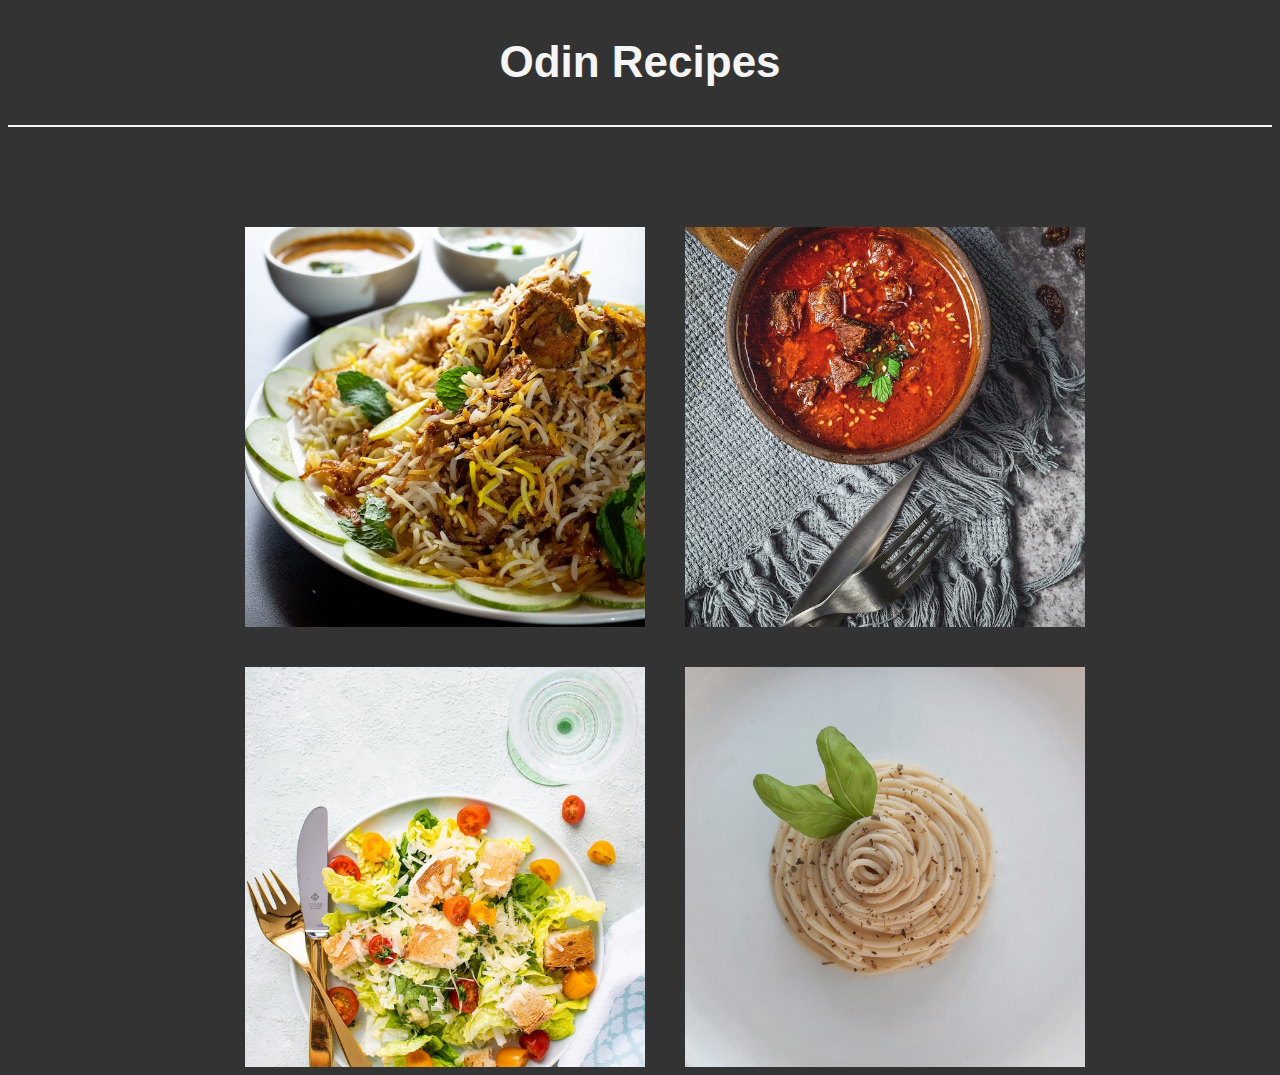
<file: index.html>
<!DOCTYPE html>
<html lang="en">
<head>
    <meta charset="UTF-8">
    <meta name="viewport" content="width=device-width, initial-scale=1.0">
    <link rel="stylesheet" href="styles.css">
    <title>Odin Recipes</title>
</head>
<body>
    <h1 class="hero">Odin Recipes</h1>
    <div class="nav-bar"></div>
    <div class="recipe-box-container">
        <div class="recipe-box">
            <div class="link img-link"><a href="recipes/biryani.html"><img src="recipes/resources/biryani.jpg" alt="biryani image"></a></div>
            <div class="link img-link"><a href="recipes/mutton.html"><img src="recipes/resources/mutton.jpg" alt="mutton image"></a></div>
            <div class="link img-link"><a href="recipes/salad.html"><img src="recipes/resources/salad.jpg" alt="salad image"></a></div>
            <div class="link img-link"><a href="recipes/spaghetti.html"><img src="recipes/resources/spaghetti.jpg" alt="salad image"></a></div>
        </div>
    </div>
    
</body>
</html>
</file>
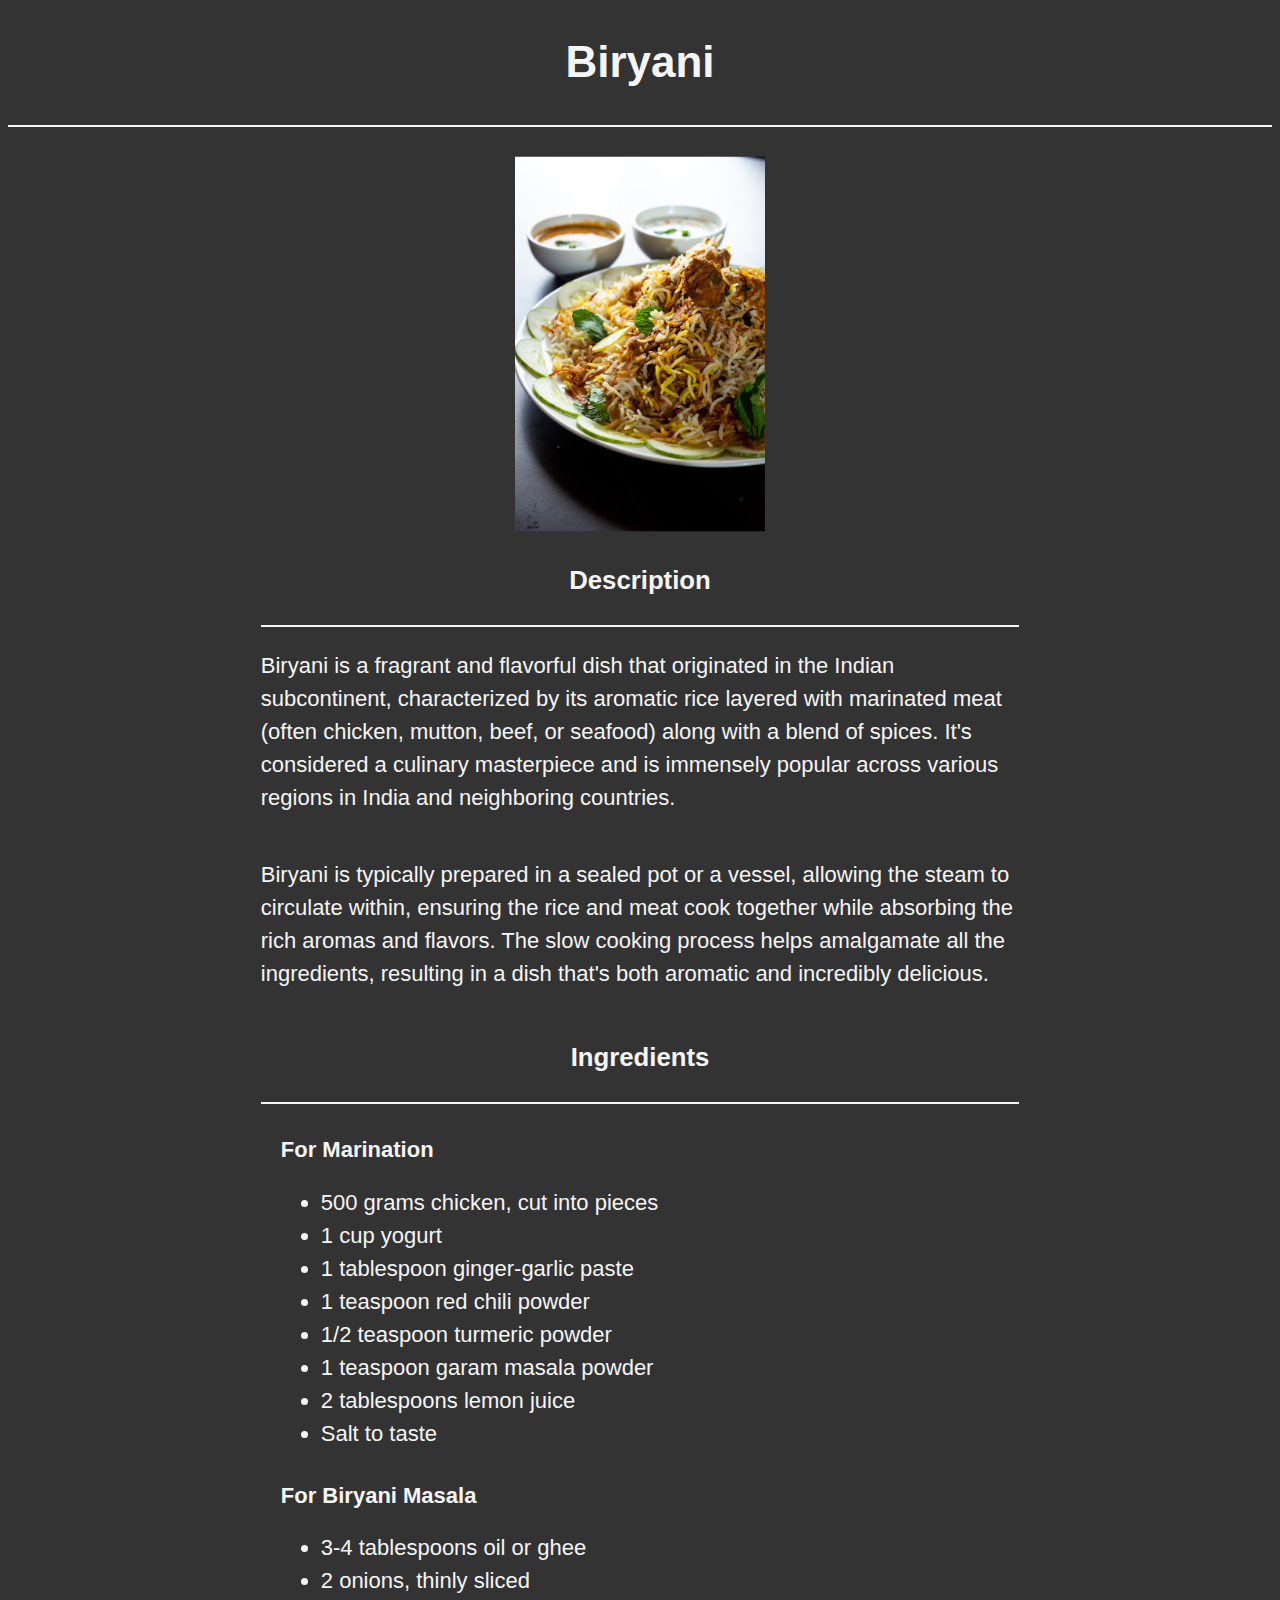
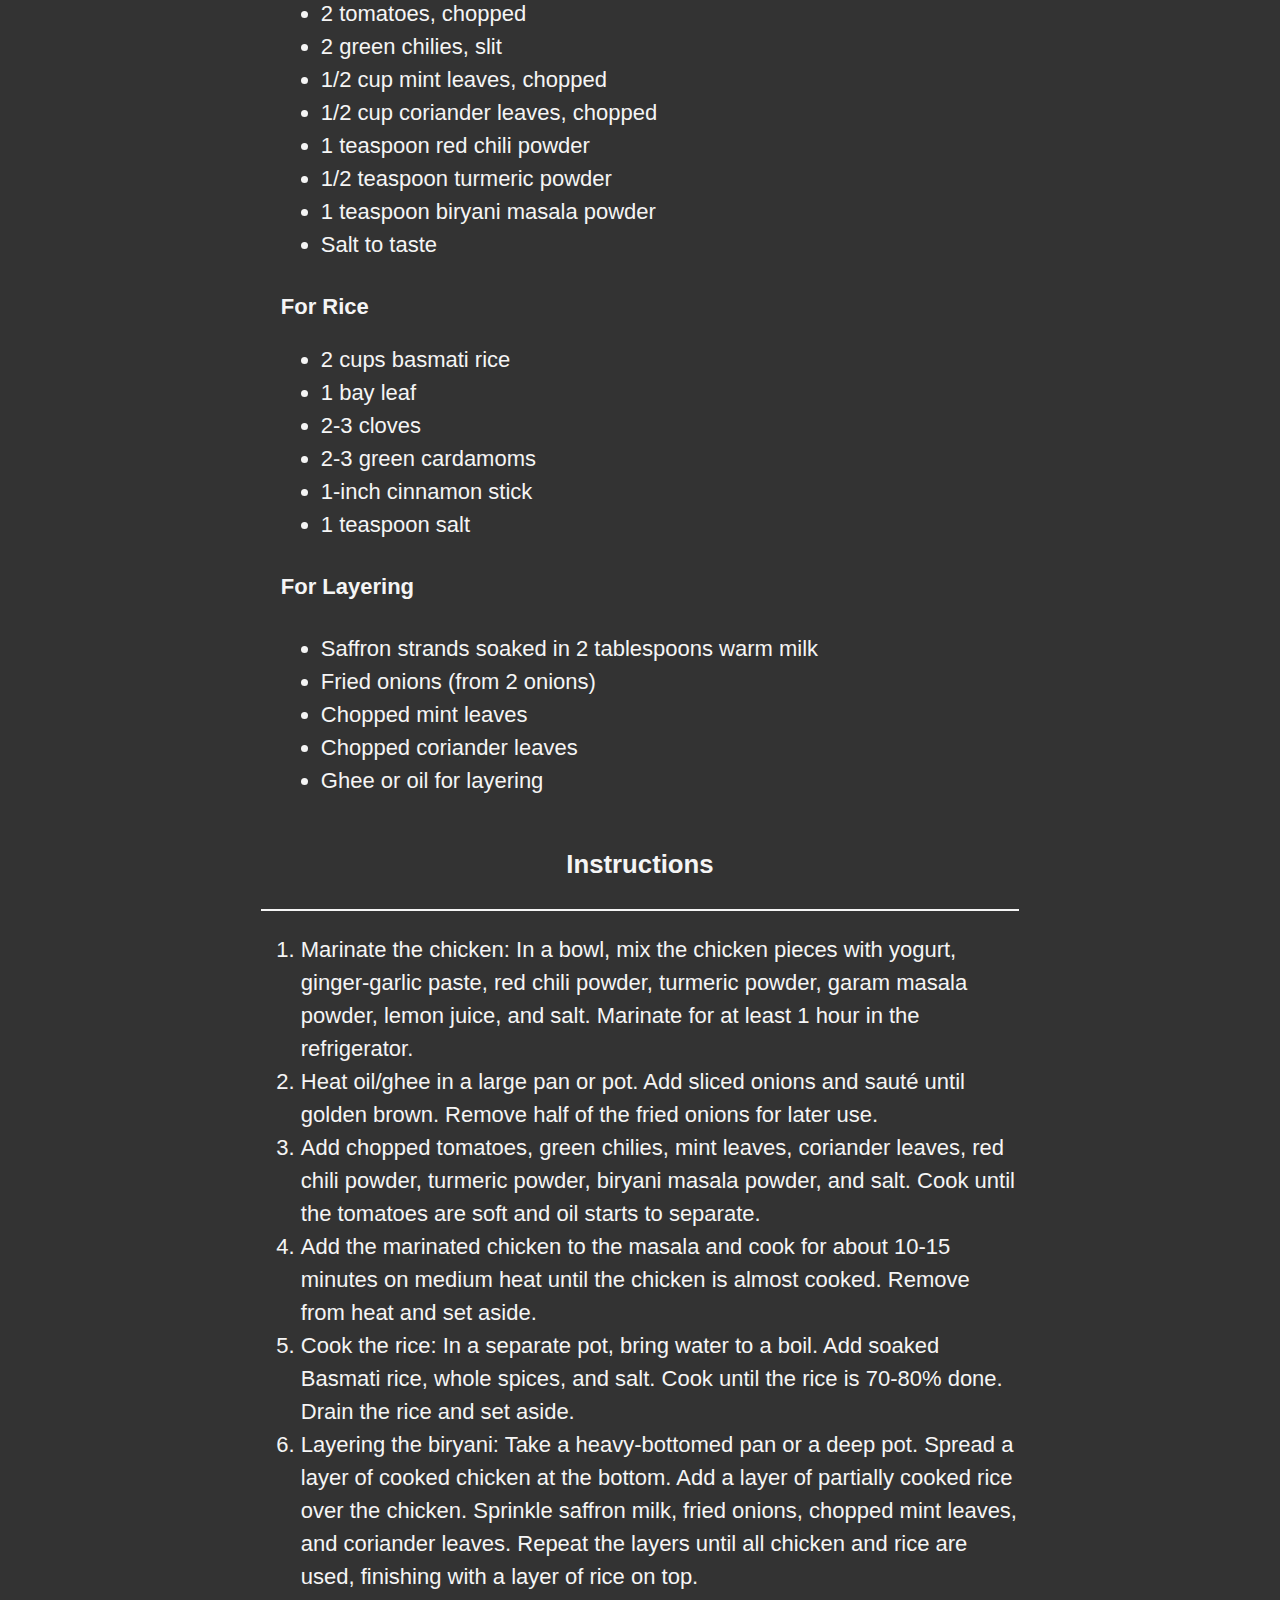
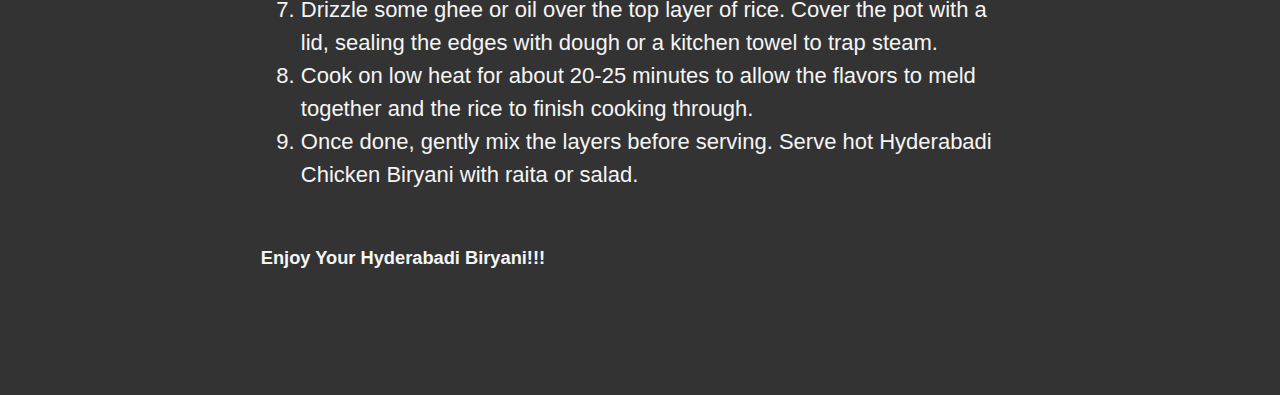
<file: recipes/biryani.html>
<!DOCTYPE html>
<html lang="en">
<head>
    <meta charset="UTF-8">
    <meta name="viewport" content="width=device-width, initial-scale=1.0">
    <link rel="stylesheet" href="styles.css">
    <title>Biryani recipe</title>
</head>
<body>
    <h1 class="hero">Biryani</h1>
    <div class="nav-bar"></div>
    <p>
        <div class="cover-image biryani">
            <img src="resources/biryani.jpg" alt="biryani image">
        </div>  
    </p>

    <div class="content-box">
        <p>
            <div class="topic-heading"><h3>Description</h3></div> 
            <div class="white-line"></div>
            <p>
                Biryani is a fragrant and flavorful dish that originated in the Indian subcontinent,
                characterized by its aromatic rice layered with marinated meat (often chicken, mutton, beef, or seafood)
                along with a blend of spices. It's considered a culinary masterpiece and is immensely popular across various 
                regions in India and neighboring countries.
            </p>
            <p>
                Biryani is typically prepared in a sealed pot or a vessel, allowing the steam to circulate within, 
                ensuring the rice and meat cook together while absorbing the rich aromas and flavors. The slow cooking process helps amalgamate all the ingredients,
                resulting in a dish that's both aromatic and incredibly delicious.
            </p>
            <div class="topic-heading"><h3>Ingredients</h3></div> 
            <div class="white-line"></div>
            <div class="topic-content" ><p>
                <h4>For Marination</h4>
                <ul class="ingredients">
                    <li>500 grams chicken, cut into pieces</li>
                    <li>1 cup yogurt</li>
                    <li>1 tablespoon ginger-garlic paste</li>
                    <li>1 teaspoon red chili powder</li>
                    <li>1/2 teaspoon turmeric powder</li>
                    <li>1 teaspoon garam masala powder</li>
                    <li>2 tablespoons lemon juice</li>
                    <li>Salt to taste</li>
                </ul>
                <h4>For Biryani Masala</h4>
                <ul class="ingredients">
                    <li>3-4 tablespoons oil or ghee</li>
                    <li>2 onions, thinly sliced</li>
                    <li>2 tomatoes, chopped</li>
                    <li>2 green chilies, slit</li>
                    <li>1/2 cup mint leaves, chopped</li>
                    <li>1/2 cup coriander leaves, chopped</li>
                    <li>1 teaspoon red chili powder</li>
                    <li>1/2 teaspoon turmeric powder</li>
                    <li>1 teaspoon biryani masala powder</li>
                    <li>Salt to taste</li>
                </ul>
                <h4>For Rice</h4>
                <ul class="ingredients">
                    <li>2 cups basmati rice</li>
                    <li>1 bay leaf</li>
                    <li>2-3 cloves</li>
                    <li>2-3 green cardamoms</li>
                    <li>1-inch cinnamon stick</li>
                    <li>1 teaspoon salt</li>
                </ul>
                <h4>For Layering</h4>
                <ul>
                    <li>Saffron strands soaked in 2 tablespoons warm milk</li>
                    <li>Fried onions (from 2 onions)</li>
                    <li>Chopped mint leaves</li>
                    <li>Chopped coriander leaves</li>
                    <li>Ghee or oil for layering</li>
                </ul></p></div>
            <div class="topic-heading"><h3>Instructions</h3></div> 
            <div class="white-line"></div>
            <div class="instructions">
                <p>
                    <ol>
                        <li>Marinate the chicken: In a bowl, mix the chicken pieces with yogurt, ginger-garlic paste, red chili powder, turmeric powder, garam masala powder, lemon juice, and salt. Marinate for at least 1 hour in the refrigerator.</li>
                        <li>Heat oil/ghee in a large pan or pot. Add sliced onions and sauté until golden brown. Remove half of the fried onions for later use.</li>
                        <li>Add chopped tomatoes, green chilies, mint leaves, coriander leaves, red chili powder, turmeric powder, biryani masala powder, and salt. Cook until the tomatoes are soft and oil starts to separate.</li>
                        <li>Add the marinated chicken to the masala and cook for about 10-15 minutes on medium heat until the chicken is almost cooked. Remove from heat and set aside.</li>
                        <li>Cook the rice: In a separate pot, bring water to a boil. Add soaked Basmati rice, whole spices, and salt. Cook until the rice is 70-80% done. Drain the rice and set aside.</li>
                        <li>Layering the biryani: Take a heavy-bottomed pan or a deep pot. Spread a layer of cooked chicken at the bottom. Add a layer of partially cooked rice over the chicken. Sprinkle saffron milk, fried onions, chopped mint leaves, and coriander leaves. Repeat the layers until all chicken and rice are used, finishing with a layer of rice on top.</li>
                        <li>Drizzle some ghee or oil over the top layer of rice. Cover the pot with a lid, sealing the edges with dough or a kitchen towel to trap steam.</li>
                        <li>Cook on low heat for about 20-25 minutes to allow the flavors to meld together and the rice to finish cooking through.</li>
                        <li>Once done, gently mix the layers before serving. Serve hot Hyderabadi Chicken Biryani with raita or salad.</li>
                    </ol>
                </p>
            </div>
            <div><h5>Enjoy Your Hyderabadi Biryani!!!</h5></div>
        </p>


    </div>
   
    
</body>
</html>
</file>
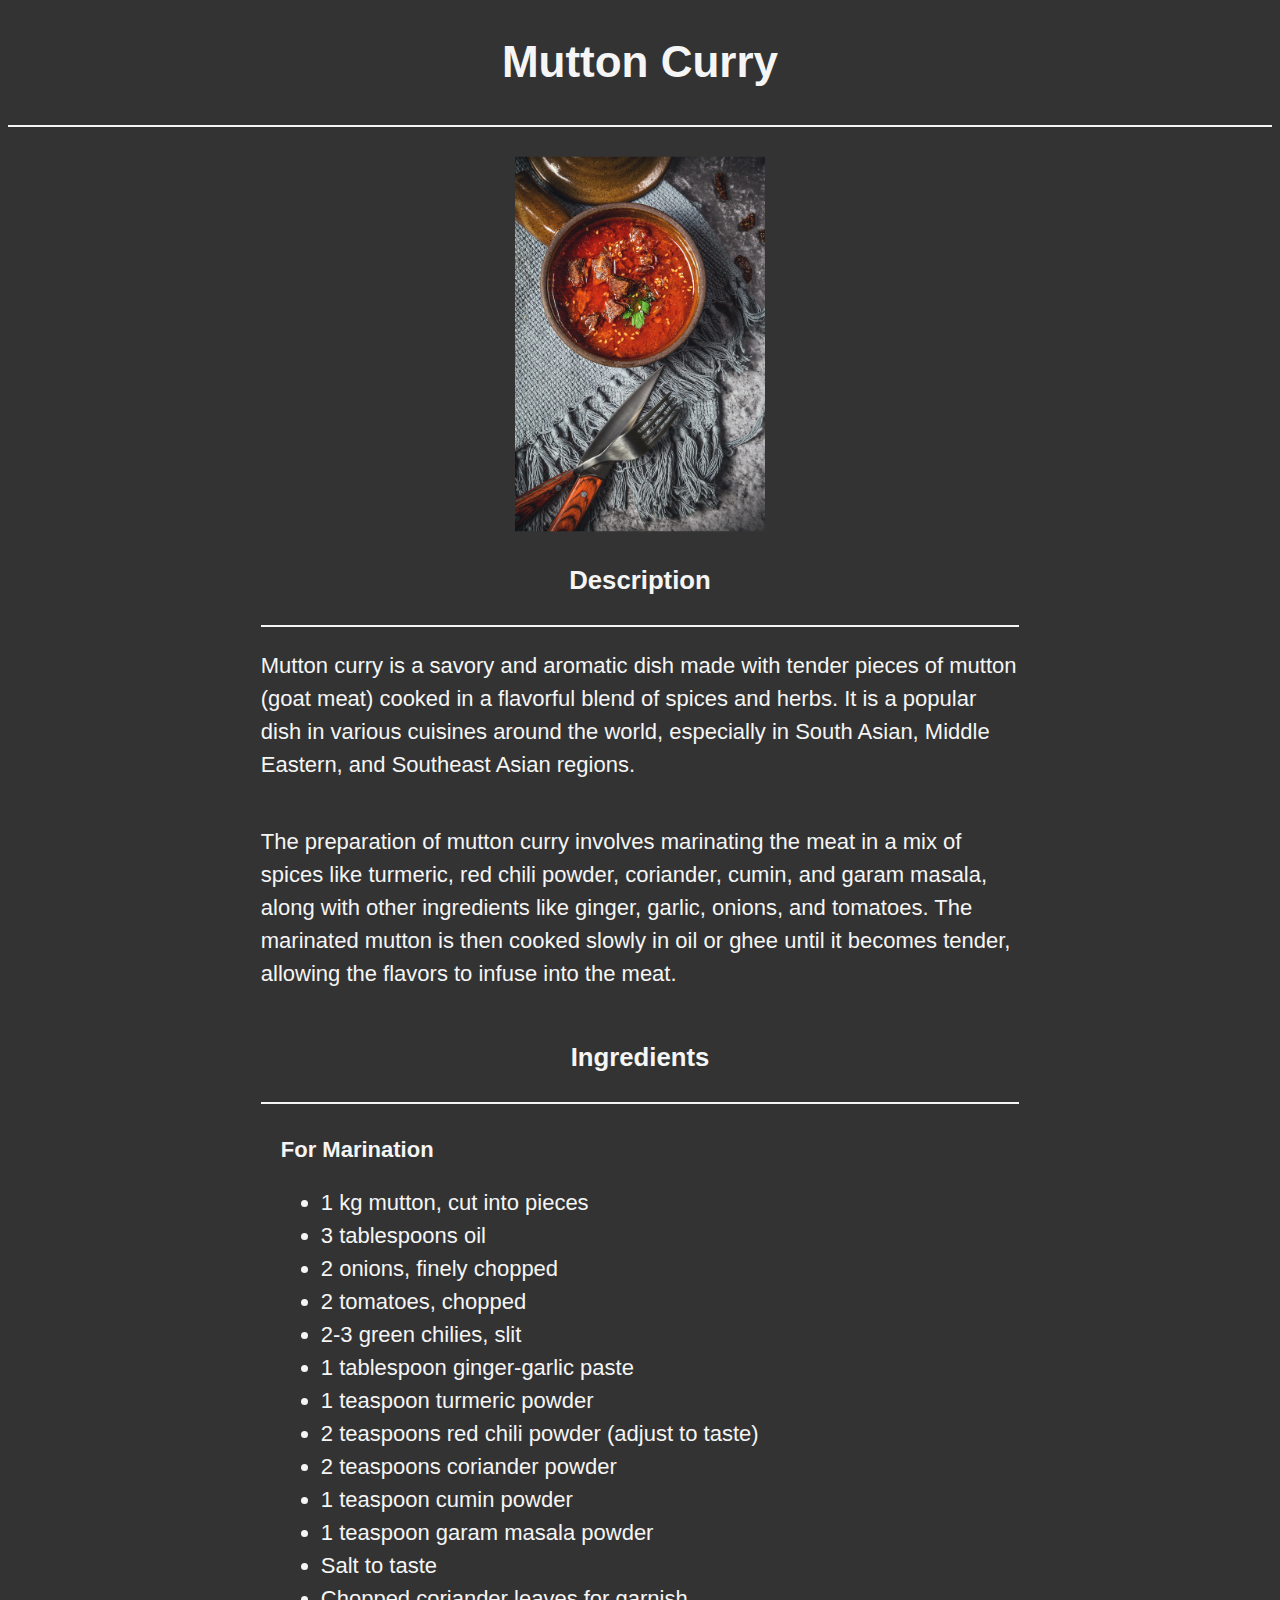
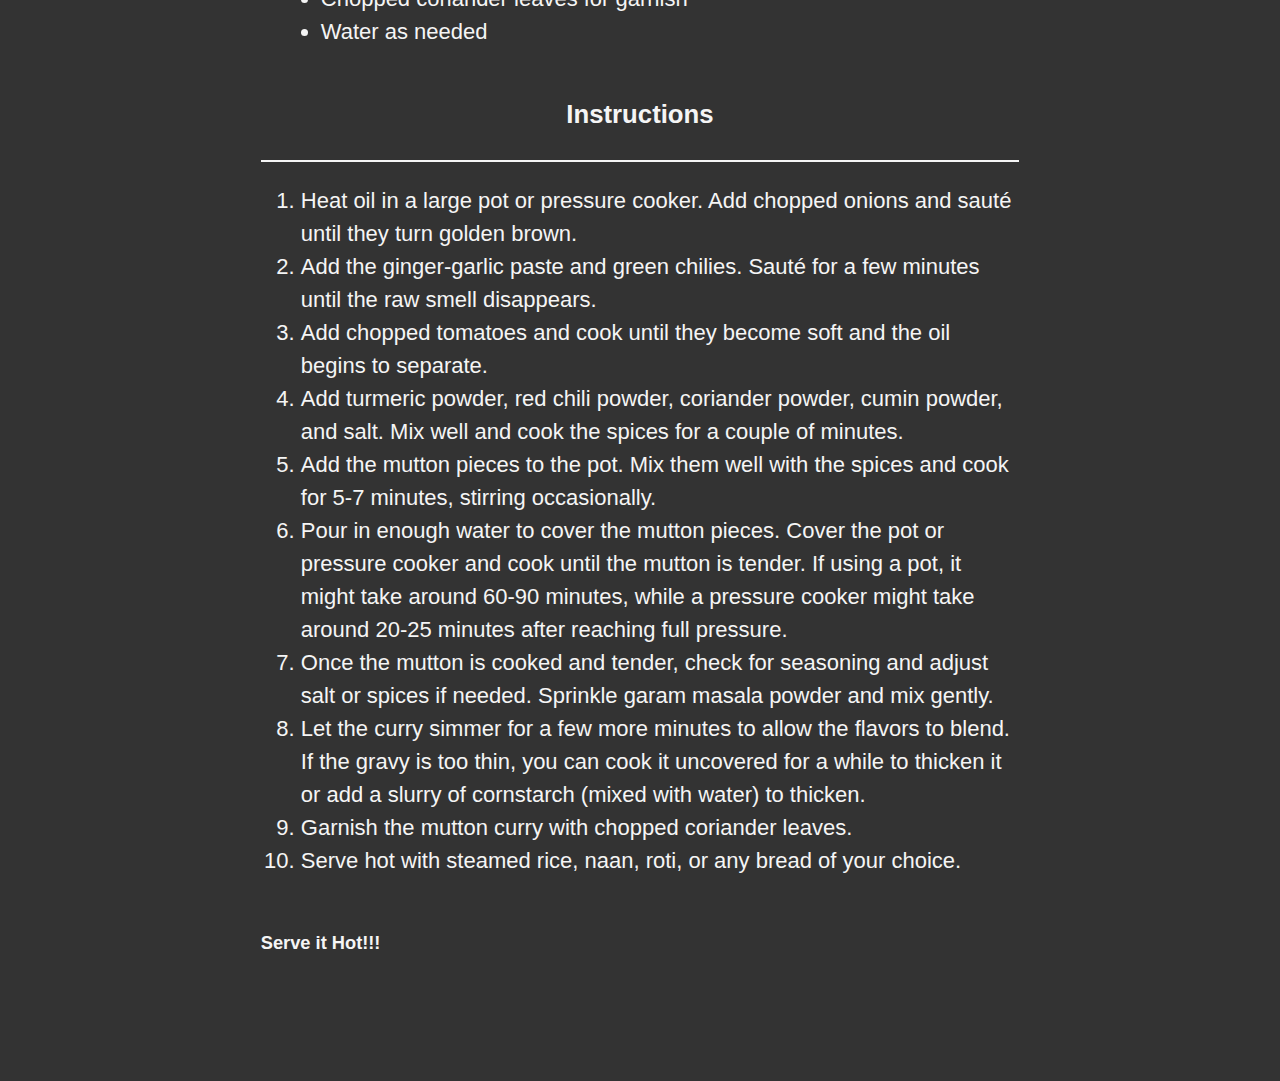
<file: recipes/mutton.html>
<!DOCTYPE html>
<html lang="en">
<head>
    <meta charset="UTF-8">
    <meta name="viewport" content="width=device-width, initial-scale=1.0">
    <link rel="stylesheet" href="styles.css">
    <title>Mutton</title>
</head>
<body>
    <h1 class="hero">Mutton Curry</h1>
    <div class="nav-bar"></div>
    <p>
        <div class="cover-image mutton">
            <img src="resources/mutton.jpg" alt="mutton image">
        </div>  
    </p>

    <div class="content-box">
        <p>
            <div class="topic-heading"><h3>Description</h3></div> 
            <div class="white-line"></div>
            <p>
                Mutton curry is a savory and aromatic dish made with tender pieces of mutton (goat meat) cooked in a flavorful blend
                of spices and herbs. It is a popular dish in various cuisines around the world, especially in South Asian, Middle Eastern,
                and Southeast Asian regions.
            </p>
            <p>
                The preparation of mutton curry involves marinating the meat in a mix of spices like turmeric, 
                red chili powder, coriander, cumin, and garam masala, along with other ingredients like ginger, garlic, onions, and tomatoes. 
                The marinated mutton is then cooked slowly in oil or ghee until it becomes tender, allowing the flavors to infuse into the meat.
            </p>
            <div class="topic-heading"><h3>Ingredients</h3></div> 
            <div class="white-line"></div>
            <div class="topic-content" >
                <p>
                    <h4>For Marination</h4>
                    <ul class="ingredients">
                        <li>1 kg mutton, cut into pieces</li>
                        <li>3 tablespoons oil</li>
                        <li>2 onions, finely chopped</li>
                        <li>2 tomatoes, chopped</li>
                        <li>2-3 green chilies, slit</li>
                        <li>1 tablespoon ginger-garlic paste</li>
                        <li>1 teaspoon turmeric powder</li>
                        <li>2 teaspoons red chili powder (adjust to taste)</li>
                        <li>2 teaspoons coriander powder</li>
                        <li>1 teaspoon cumin powder</li>
                        <li>1 teaspoon garam masala powder</li>
                        <li>Salt to taste</li>
                        <li>Chopped coriander leaves for garnish</li>
                        <li>Water as needed</li>
                    </ul>
               </p>
            </div>
            <div class="topic-heading"><h3>Instructions</h3></div> 
            <div class="white-line"></div>
            <div class="instructions">
                <p>
                    <ol>
                        <li>Heat oil in a large pot or pressure cooker. Add chopped onions and sauté until they turn golden brown.</li>
                        <li>Add the ginger-garlic paste and green chilies. Sauté for a few minutes until the raw smell disappears.</li>
                        <li>Add chopped tomatoes and cook until they become soft and the oil begins to separate.</li>
                        <li>Add turmeric powder, red chili powder, coriander powder, cumin powder, and salt. Mix well and cook the spices for a couple of minutes.</li>
                        <li>Add the mutton pieces to the pot. Mix them well with the spices and cook for 5-7 minutes, stirring occasionally.</li>
                        <li>Pour in enough water to cover the mutton pieces. Cover the pot or pressure cooker and cook until the mutton is tender. If using a pot, it might take around 60-90 minutes, while a pressure cooker might take around 20-25 minutes after reaching full pressure.</li>
                        <li>Once the mutton is cooked and tender, check for seasoning and adjust salt or spices if needed. Sprinkle garam masala powder and mix gently.</li>
                        <li>Let the curry simmer for a few more minutes to allow the flavors to blend. If the gravy is too thin, you can cook it uncovered for a while to thicken it or add a slurry of cornstarch (mixed with water) to thicken.</li>
                        <li>Garnish the mutton curry with chopped coriander leaves.</li>
                        <li>Serve hot with steamed rice, naan, roti, or any bread of your choice.</li>
                    </ol>
                </p>
            </div>
            <div><h5>Serve it Hot!!!</h5></div>
        </p>


    </div>
   
    
</body>
</html>
</file>
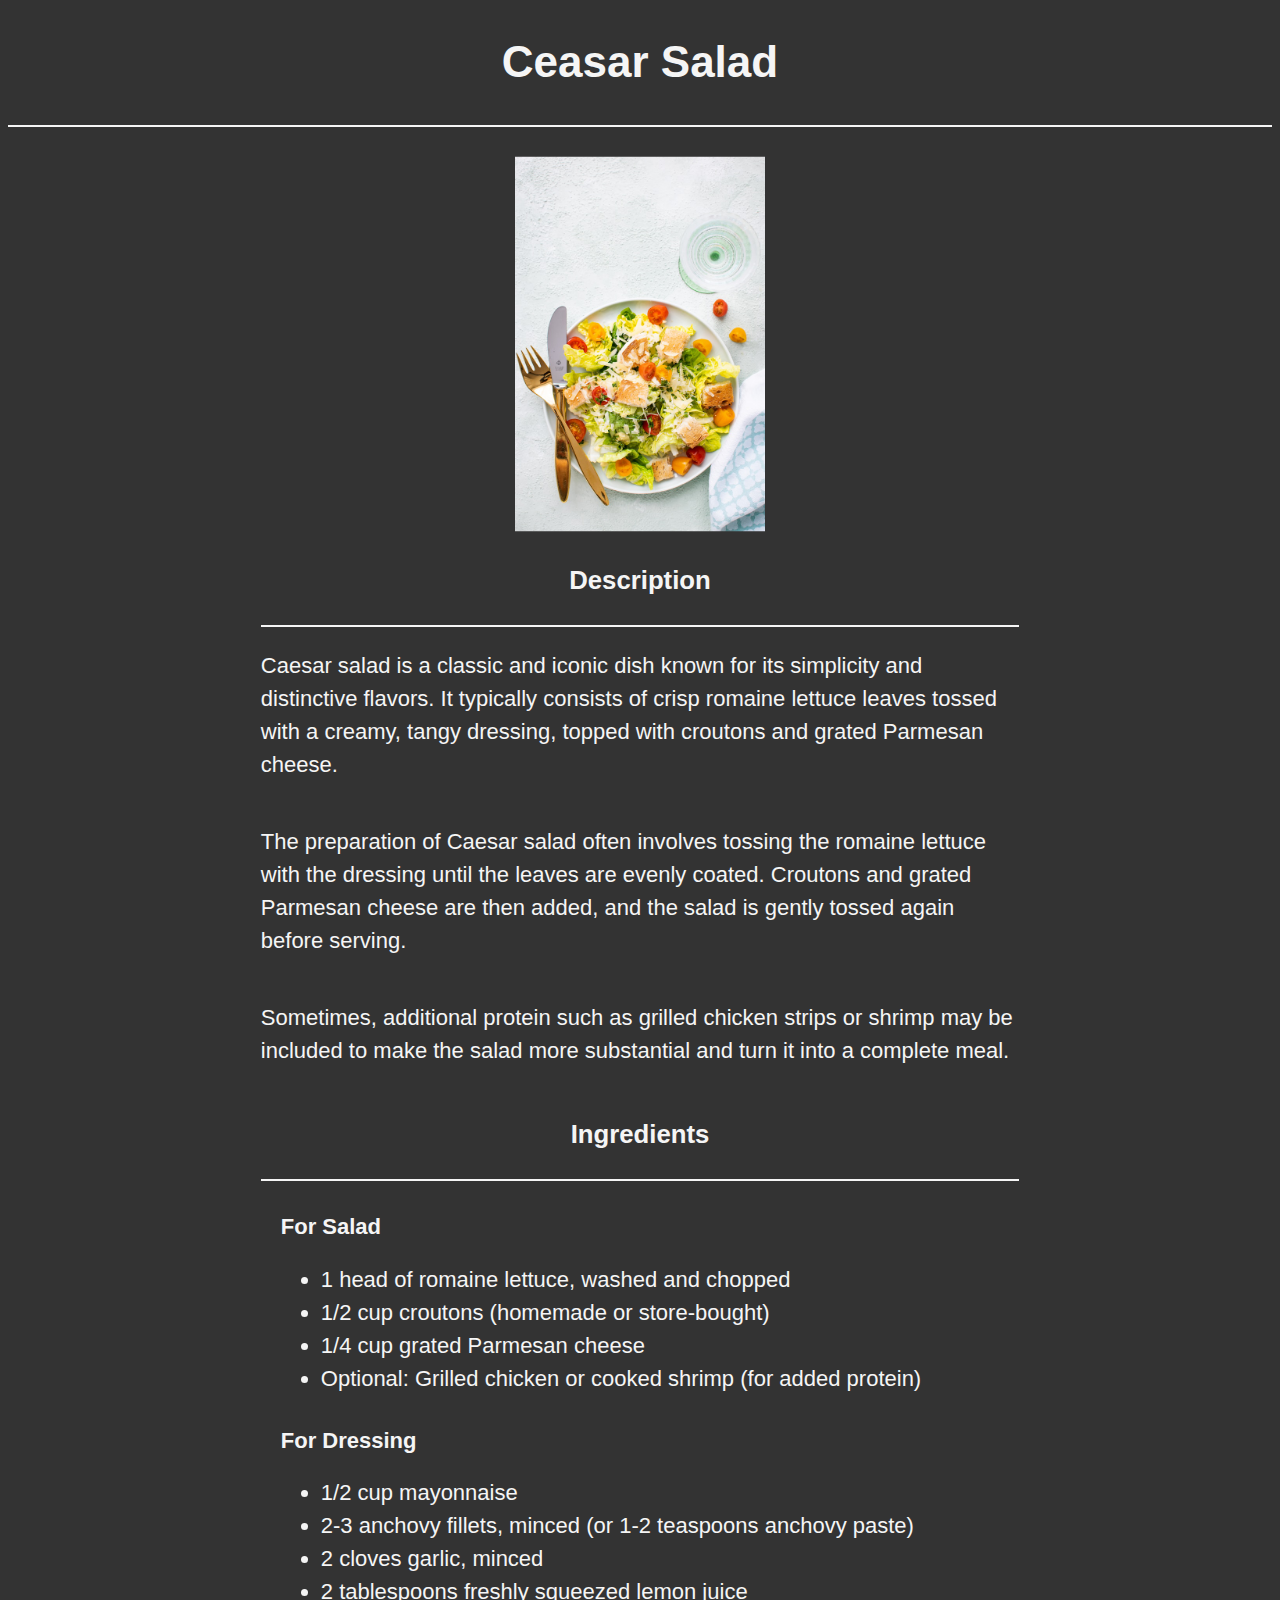
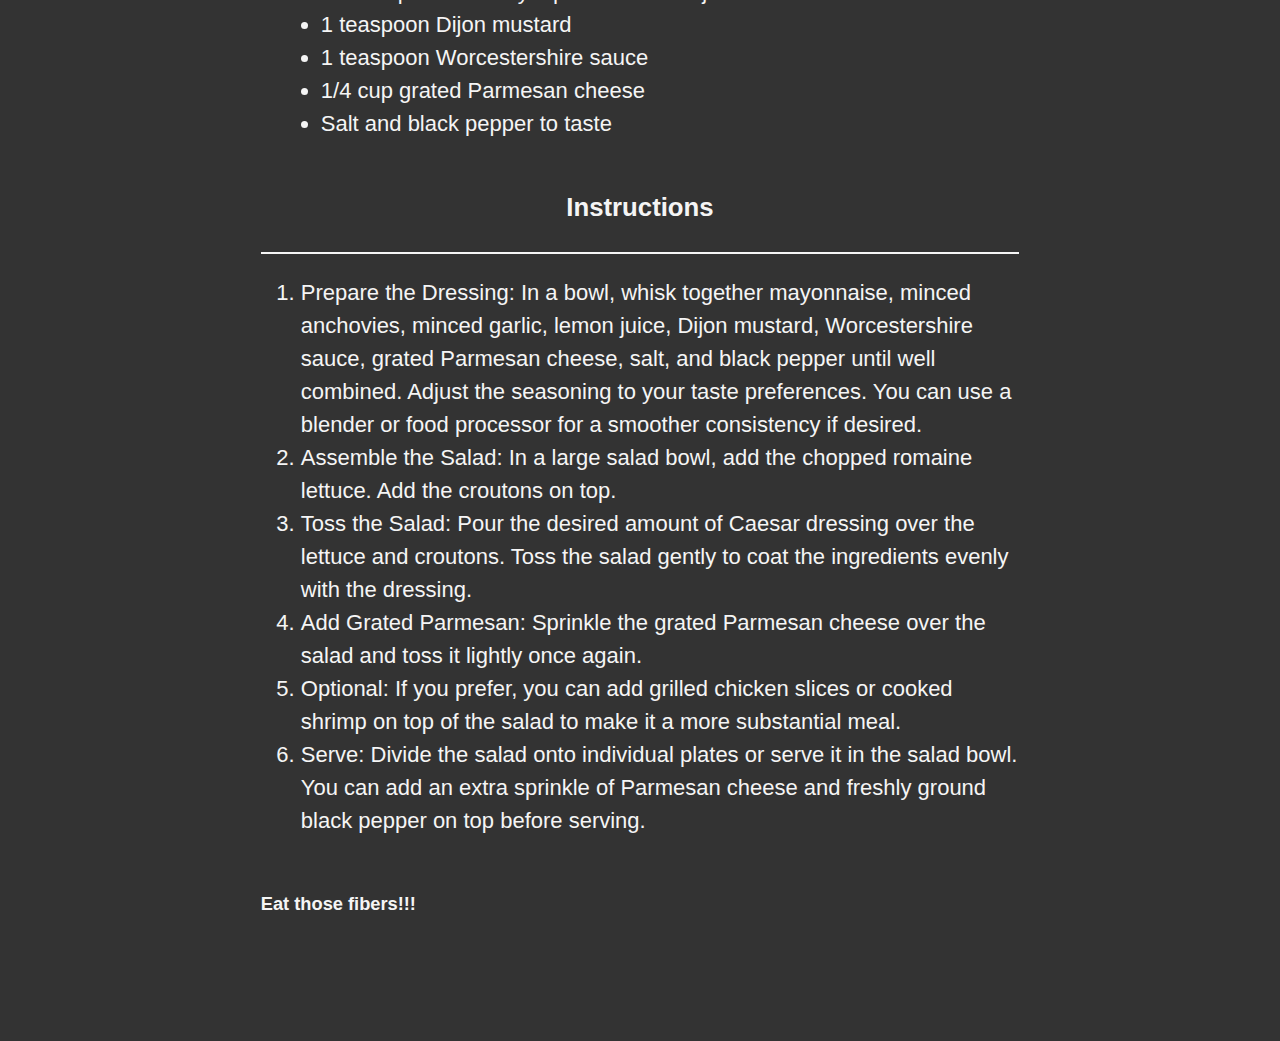
<file: recipes/salad.html>
<!DOCTYPE html>
<html lang="en">
<head>
    <meta charset="UTF-8">
    <meta name="viewport" content="width=device-width, initial-scale=1.0">
    <link rel="stylesheet" href="styles.css">
    <title>Ceasar Salad</title>
</head>
<body>
    <h1 class="hero">Ceasar Salad</h1>
    <div class="nav-bar"></div>
    <p>
        <div class="cover-image salad">
            <img src="resources/salad.jpg" alt="salad image">
        </div>  
    </p>

    <div class="content-box">
        <p>
            <div class="topic-heading"><h3>Description</h3></div> 
            <div class="white-line"></div>
            <p>
                Caesar salad is a classic and iconic dish known for its simplicity and distinctive flavors. 
                It typically consists of crisp romaine lettuce leaves tossed with a creamy, tangy dressing, topped with croutons and grated Parmesan cheese.
            </p>
            <p>
                The preparation of Caesar salad often involves tossing the romaine lettuce with the dressing until the leaves are evenly coated. 
                Croutons and grated Parmesan cheese are then added, and the salad is gently tossed again before serving.</p>
            <p> Sometimes, additional protein such as grilled chicken strips or shrimp may be included to make the salad more substantial and turn it into a complete meal.
            </p>
            <div class="topic-heading"><h3>Ingredients</h3></div> 
            <div class="white-line"></div>
            <div class="topic-content" >
                <p>
                    <h4>For Salad</h4>
                    <ul class="ingredients">
                        <li>1 head of romaine lettuce, washed and chopped</li>
                        <li>1/2 cup croutons (homemade or store-bought)</li>
                        <li>1/4 cup grated Parmesan cheese</li>
                        <li>Optional: Grilled chicken or cooked shrimp (for added protein)</li>
                    </ul>
                    <h4>For Dressing</h4>
                    <ul class="ingredients">
                        <li>1/2 cup mayonnaise</li>
                        <li>2-3 anchovy fillets, minced (or 1-2 teaspoons anchovy paste)</li>
                        <li>2 cloves garlic, minced</li>
                        <li>2 tablespoons freshly squeezed lemon juice</li>
                        <li>1 teaspoon Dijon mustard</li>
                        <li>1 teaspoon Worcestershire sauce</li>
                        <li>1/4 cup grated Parmesan cheese</li>
                        <li>Salt and black pepper to taste</li>
                    </ul>
               </p>
            </div>
            <div class="topic-heading"><h3>Instructions</h3></div> 
            <div class="white-line"></div>
            <div class="instructions">
                <p>
                    <div class="instructions">
                        <ol>
                            <li>Prepare the Dressing: In a bowl, whisk together mayonnaise, minced anchovies, minced garlic, lemon juice, Dijon mustard, Worcestershire sauce, grated Parmesan cheese, salt, and black pepper until well combined. Adjust the seasoning to your taste preferences. You can use a blender or food processor for a smoother consistency if desired.</li>
                            <li>Assemble the Salad: In a large salad bowl, add the chopped romaine lettuce. Add the croutons on top.</li>
                            <li>Toss the Salad: Pour the desired amount of Caesar dressing over the lettuce and croutons. Toss the salad gently to coat the ingredients evenly with the dressing.</li>
                            <li>Add Grated Parmesan: Sprinkle the grated Parmesan cheese over the salad and toss it lightly once again.</li>
                            <li>Optional: If you prefer, you can add grilled chicken slices or cooked shrimp on top of the salad to make it a more substantial meal.</li>
                            <li>Serve: Divide the salad onto individual plates or serve it in the salad bowl. You can add an extra sprinkle of Parmesan cheese and freshly ground black pepper on top before serving.</li>
                        </ol>
                    </div>
                </p>
            </div>
            <div><h5>Eat those fibers!!!</h5></div>
        </p>


    </div>
   
    
</body>
</html>
</file>
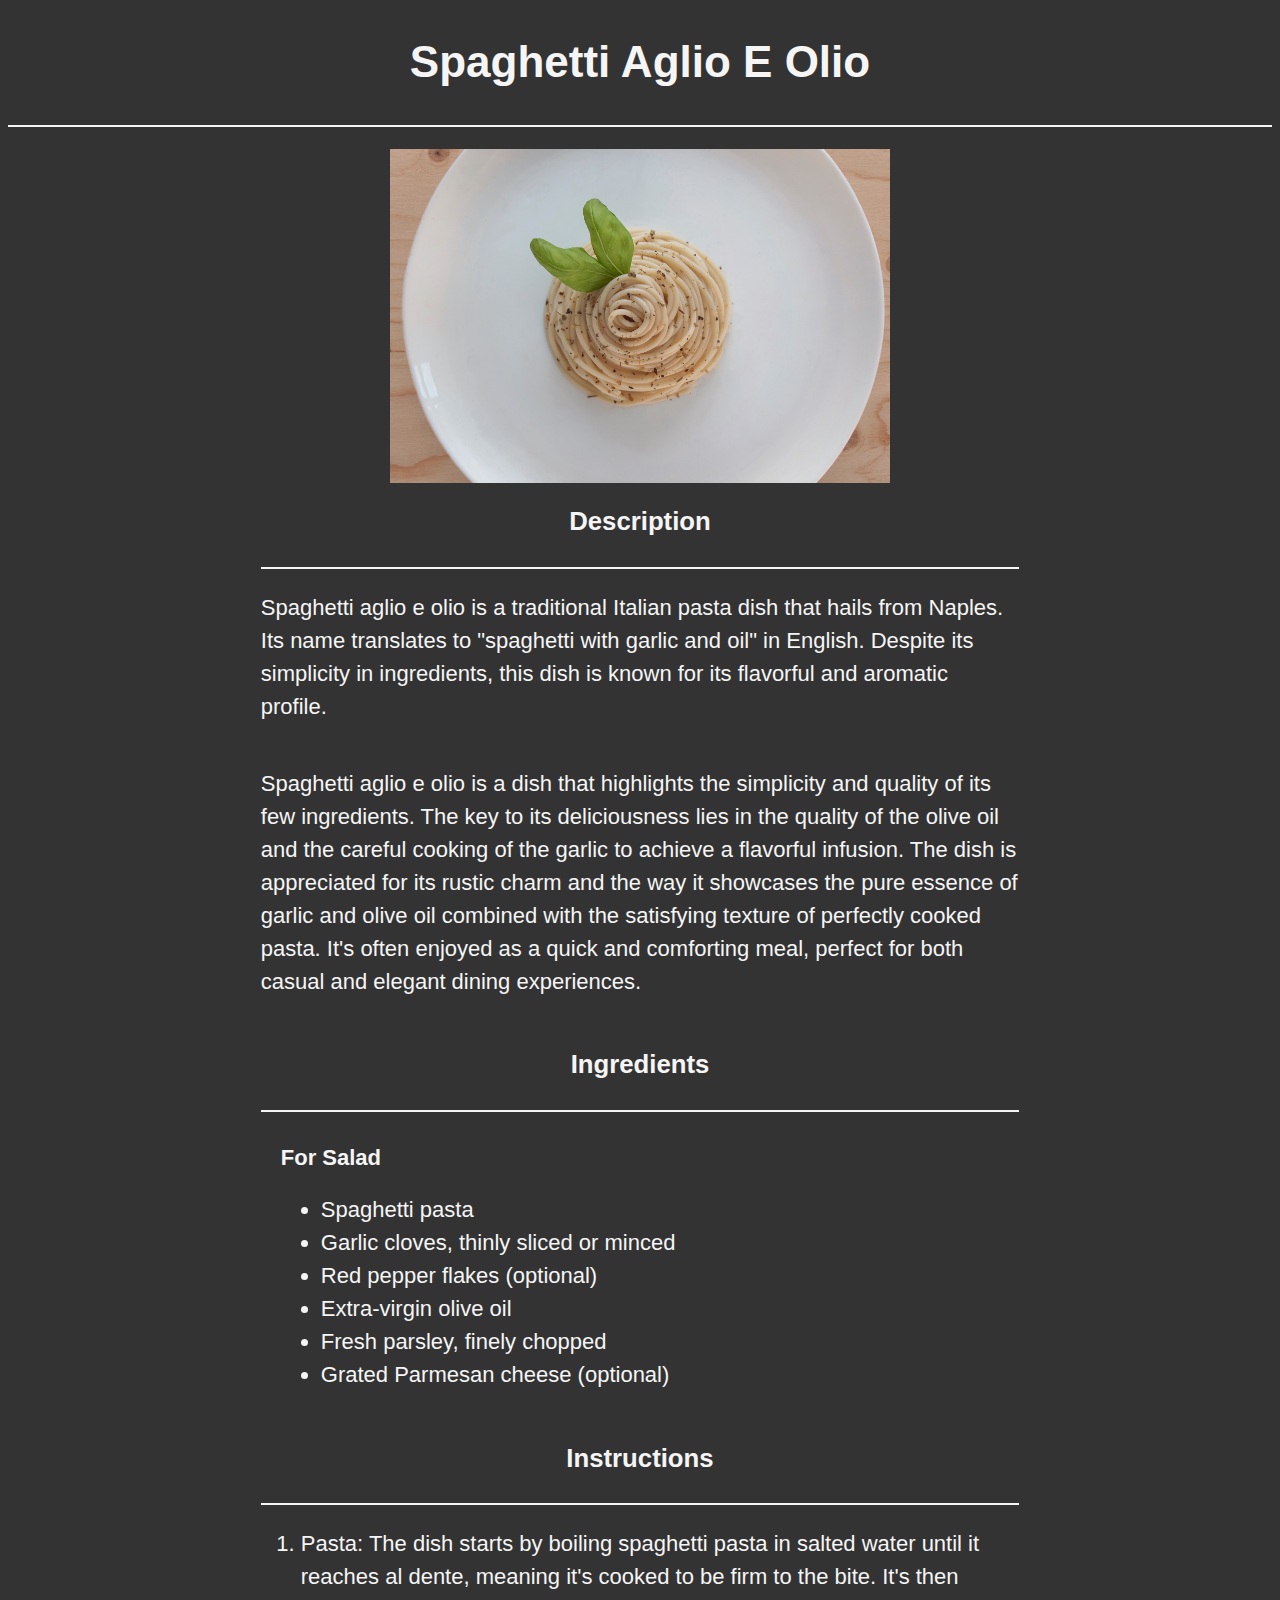
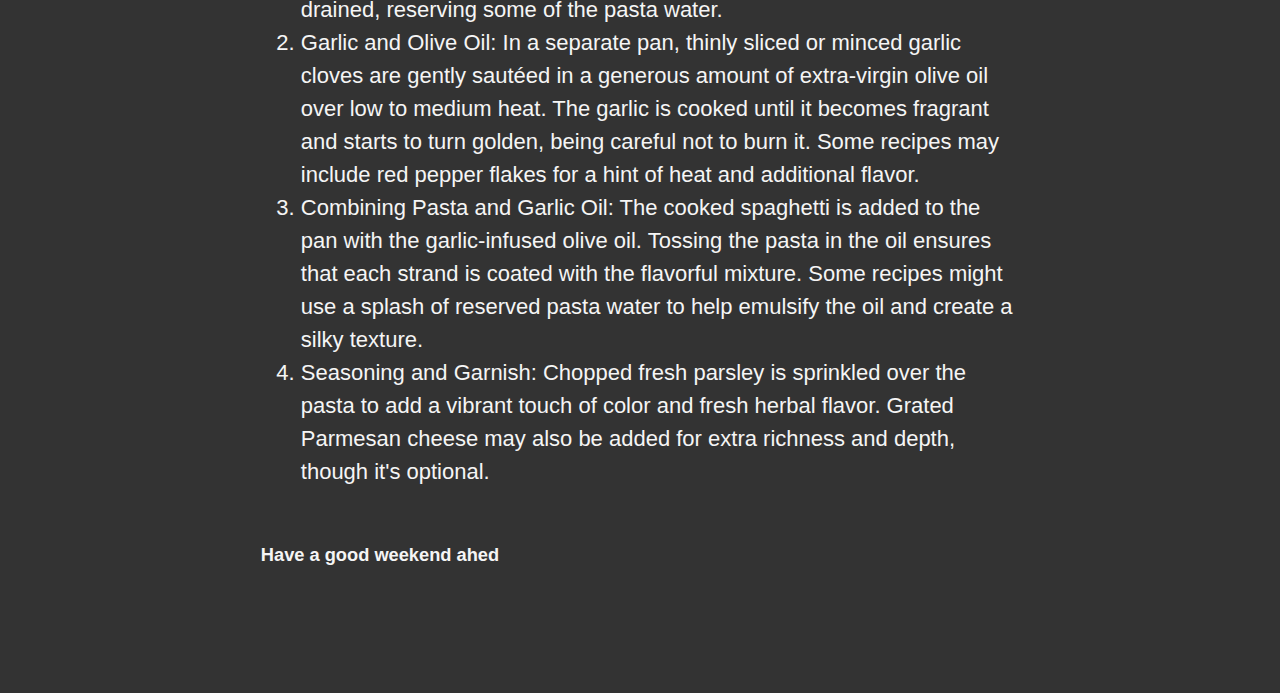
<file: recipes/spaghetti.html>
<!DOCTYPE html>
<html lang="en">
<head>
    <meta charset="UTF-8">
    <meta name="viewport" content="width=device-width, initial-scale=1.0">
    <link rel="stylesheet" href="styles.css">
    <title>Spaghetti Aglio</title>
</head>
<body>
    <h1 class="hero">Spaghetti Aglio E Olio</h1>
    <div class="nav-bar"></div>
    <p>
        <div class="cover-image spaghetti">
            <img src="resources/spaghetti.jpg" alt="salad image">
        </div>  
    </p>

    <div class="content-box">
        <p>
            <div class="topic-heading"><h3>Description</h3></div> 
            <div class="white-line"></div>
            <p>
                Spaghetti aglio e olio is a traditional Italian pasta dish that hails from Naples. Its name translates to "spaghetti with garlic and oil" in English.
                Despite its simplicity in ingredients, this dish is known for its flavorful and aromatic profile.
            </p>
            <p>
                Spaghetti aglio e olio is a dish that highlights the simplicity and quality of its few ingredients. 
                The key to its deliciousness lies in the quality of the olive oil and the careful cooking of the garlic to achieve a flavorful infusion. 
                The dish is appreciated for its rustic charm and the way it showcases the pure essence of garlic and olive oil combined with the satisfying texture of perfectly cooked pasta. 
                It's often enjoyed as a quick and comforting meal, perfect for both casual and elegant dining experiences.
            </p>
            <div class="topic-heading"><h3>Ingredients</h3></div> 
            <div class="white-line"></div>
            <div class="topic-content" >
                <p>
                    <h4>For Salad</h4>
                    <ul class="ingredients">
                        <li>Spaghetti pasta</li>
                        <li>Garlic cloves, thinly sliced or minced</li>
                        <li>Red pepper flakes (optional)</li>
                        <li>Extra-virgin olive oil</li>
                        <li>Fresh parsley, finely chopped</li>
                        <li>Grated Parmesan cheese (optional)</li>
                    </ul>
               </p>
            </div>
            <div class="topic-heading"><h3>Instructions</h3></div> 
            <div class="white-line"></div>
            <div class="instructions">
                <p>
                    <div class="instructions">
                        <ol>
                            <li>Pasta: The dish starts by boiling spaghetti pasta in salted water until it reaches al dente, meaning it's cooked to be firm to the bite. It's then drained, reserving some of the pasta water.</li>
                            <li>Garlic and Olive Oil: In a separate pan, thinly sliced or minced garlic cloves are gently sautéed in a generous amount of extra-virgin olive oil over low to medium heat. The garlic is cooked until it becomes fragrant and starts to turn golden, being careful not to burn it. Some recipes may include red pepper flakes for a hint of heat and additional flavor.</li>
                            <li>Combining Pasta and Garlic Oil: The cooked spaghetti is added to the pan with the garlic-infused olive oil. Tossing the pasta in the oil ensures that each strand is coated with the flavorful mixture. Some recipes might use a splash of reserved pasta water to help emulsify the oil and create a silky texture.</li>
                            <li>Seasoning and Garnish: Chopped fresh parsley is sprinkled over the pasta to add a vibrant touch of color and fresh herbal flavor. Grated Parmesan cheese may also be added for extra richness and depth, though it's optional.</li>
                        </ol>
                    </div>
                </p>
            </div>
            <div><h5>Have a good weekend ahed</h5></div>
        </p>
    </div>
</body>
</html>
</file>
<file: styles.css>
html {
    font-size: 22px;
}

body {
    font-family: 'Roboto', sans-serif;
    font-size: 1rem;
    line-height: 1.5;
    color: whitesmoke;
    background-color: #333;
}

a {
    color: whitesmoke;
    text-decoration: none;
}

.hero {
    display: flex;
    justify-content: center;
}

.recipe-box-container{
    display: flex;
    align-items: center;
    justify-content: center;
}

.recipe-box {
    display: grid;
    margin-top: 100px;
    grid-template-columns: 400px 400px;
    grid-template-rows: 400px 400px ;
    grid-column-gap: 40px;
    grid-row-gap: 40px;
    margin-left: 50px;
    text-align: center;
}


.img-link{
    width: 100%;
    height: 100%;
    overflow: hidden;
}

.img-link img{
    width: 100%;
    height: 100%;
    object-fit: cover;
    transition: all 1s ease-in-out;
}

.img-link:hover img{
    transform: scale(1.2);
}

.nav-bar {
    display: flex;
    justify-content: center;
    border-bottom: 2px solid whitesmoke;
}
</file>
<file: recipes/styles.css>
html {
    font-size: 22px;
}

body {
    font-family: 'Roboto', sans-serif;
    font-size: 1rem;
    line-height: 1.5;
    color: whitesmoke;
    background-color: #333;
}

a {
    color: whitesmoke;
    text-decoration: none;
}

.nav-bar {
    display: flex;
    justify-content: center;
    border-bottom: 2px solid whitesmoke;
}

.hero {
    display: flex;
    justify-content: center;
}

.cover-image { 
    display: flex;
    width: 500px;
    height: auto;
    align-items: center;
    justify-content: center;
    scale: 50%;
    height: auto;
    margin-top: auto;
    margin-bottom: auto;
    margin-left: auto;
    margin-right: auto;
    object-fit: cover;
    overflow: hidden;
}

.biryani{
    margin-top: -180px;
    margin-bottom: -250px;
}

.salad{
    margin-top: -180px;
    margin-bottom: -250px;

}

.mutton{
    margin-top: -180px;
    margin-bottom: -250px;
}

.spaghetti {
    margin-top: auto;
    margin-bottom: 50px;
    scale: 100%;
}

.cover-image img{
    width: 100%;
    height: auto;
    transition: transform 5s, filter 1s ease-in-out;
}



.cover-image img:hover{
    transform: scale(1.2);
    overflow: hidden;
}

.content-box{
    display: flex;
    justify-content: center;
    margin-top: -100px;
    margin-bottom: 50px;
    margin-left: auto;
    margin-right: auto;
    width: 60%;
    height: 100%;
    flex-direction: column ;
}



.white-line{
    width: 100%;
    border-bottom: 2px solid whitesmoke;
}

.topic-heading{
    margin-left: auto;
    margin-right: auto;
}

.ingredients{
    margin-top: -10px;
}

.topic-content{
    margin-left: 20px;
}
</file>
